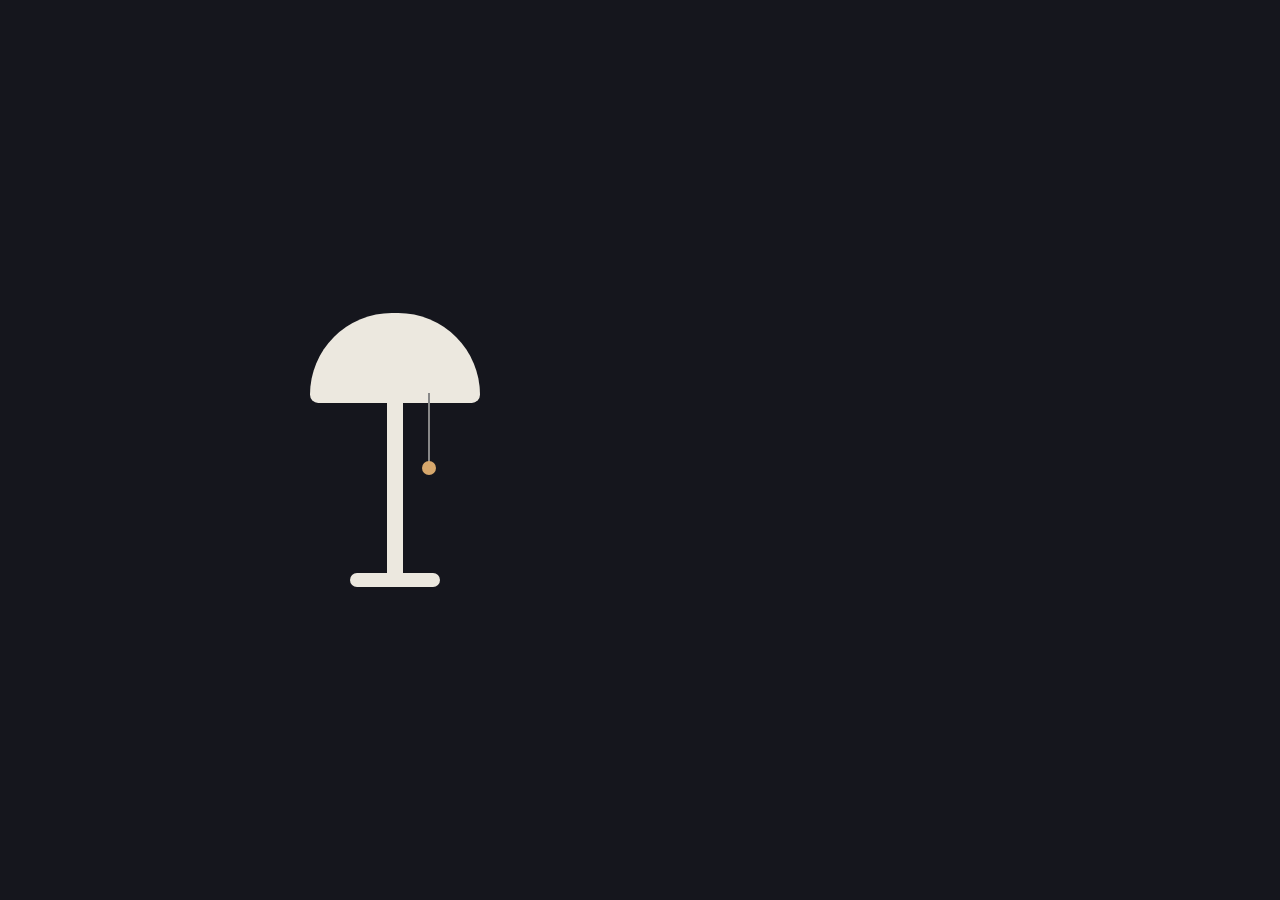
<file: index.html>
<!DOCTYPE html>
<html lang="en">
<head>
    <meta charset="UTF-8">
    <meta name="viewport" content="width=device-width, initial-scale=1.0">
    <title>Dream Login</title>

    <link rel="stylesheet" href="style.css">
</head>

<body>

<div class="container">

    <!-- Lamp -->
    <div class="lamp-area">

        <div class="lamp">
            <div class="shade"></div>
            <div class="stand"></div>
            <div class="base"></div>

            <div class="string" id="string">
                <div class="ball"></div>
            </div>

        </div>

    </div>

    <!-- Login -->

    <div class="login-box" id="loginBox">

        <h1>Welcome</h1>

        <input
        type="text"
        id="username"
        placeholder="Username">

        <input
        type="password"
        id="password"
        placeholder="Password">

        <button onclick="login()">
            Sign In
        </button>

        <p id="error"></p>

    </div>

</div>

<script src="script.js"></script>

</body>
</html>
</file>
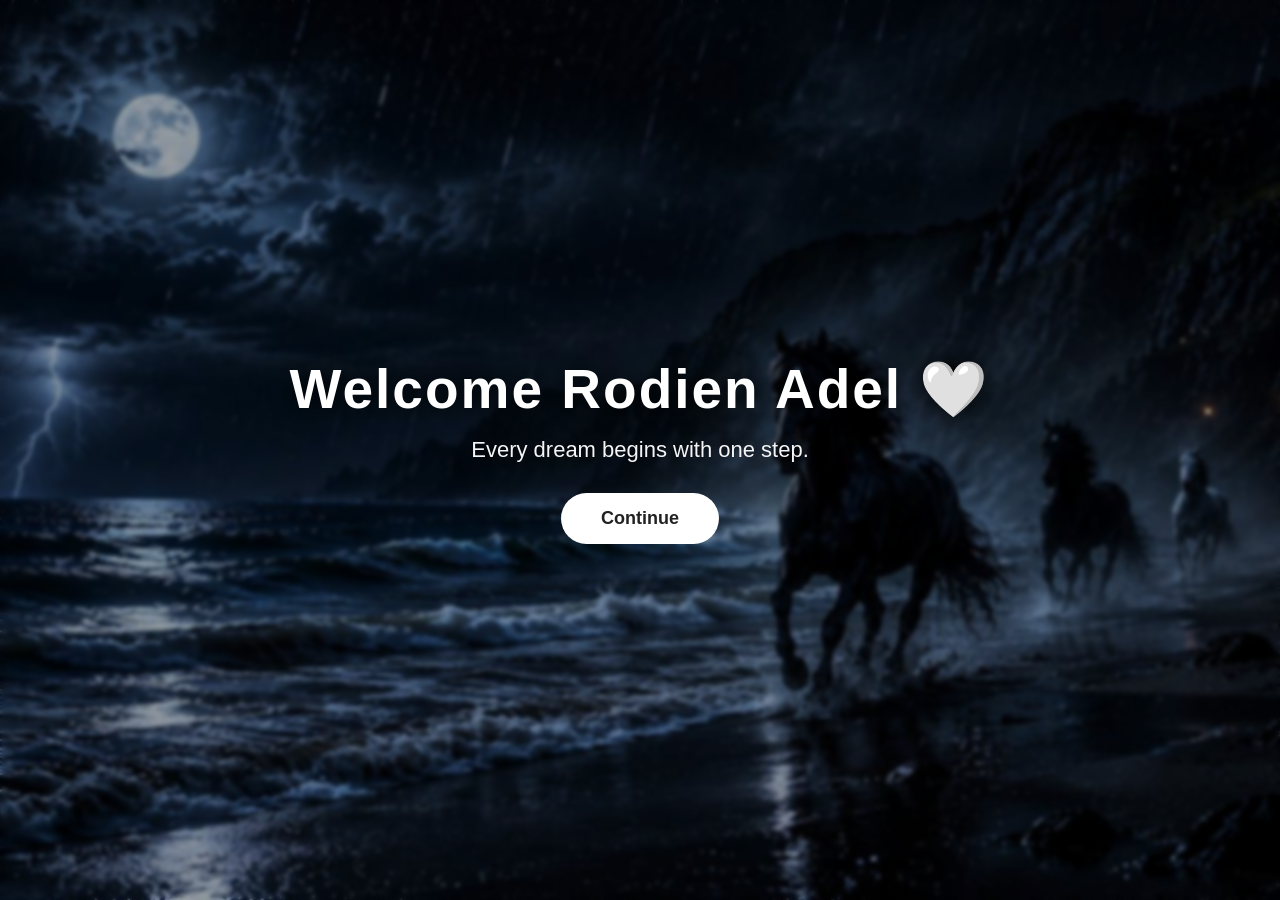
<file: dream.html>
<!DOCTYPE html>
<html lang="en">
<head>
<meta charset="UTF-8">
<meta name="viewport" content="width=device-width, initial-scale=1.0">
<title>Dream</title>

<link rel="stylesheet" href="dream.css">

</head>

<body>

<div class="overlay"></div>

<div class="welcome">

<h1>Welcome Rodien Adel 🤍</h1>

<p>Every dream begins with one step.</p>

<a href="scene.html">
<button class="continue-btn">Continue</button>
</a>

</div>

</body>
</html>
</file>
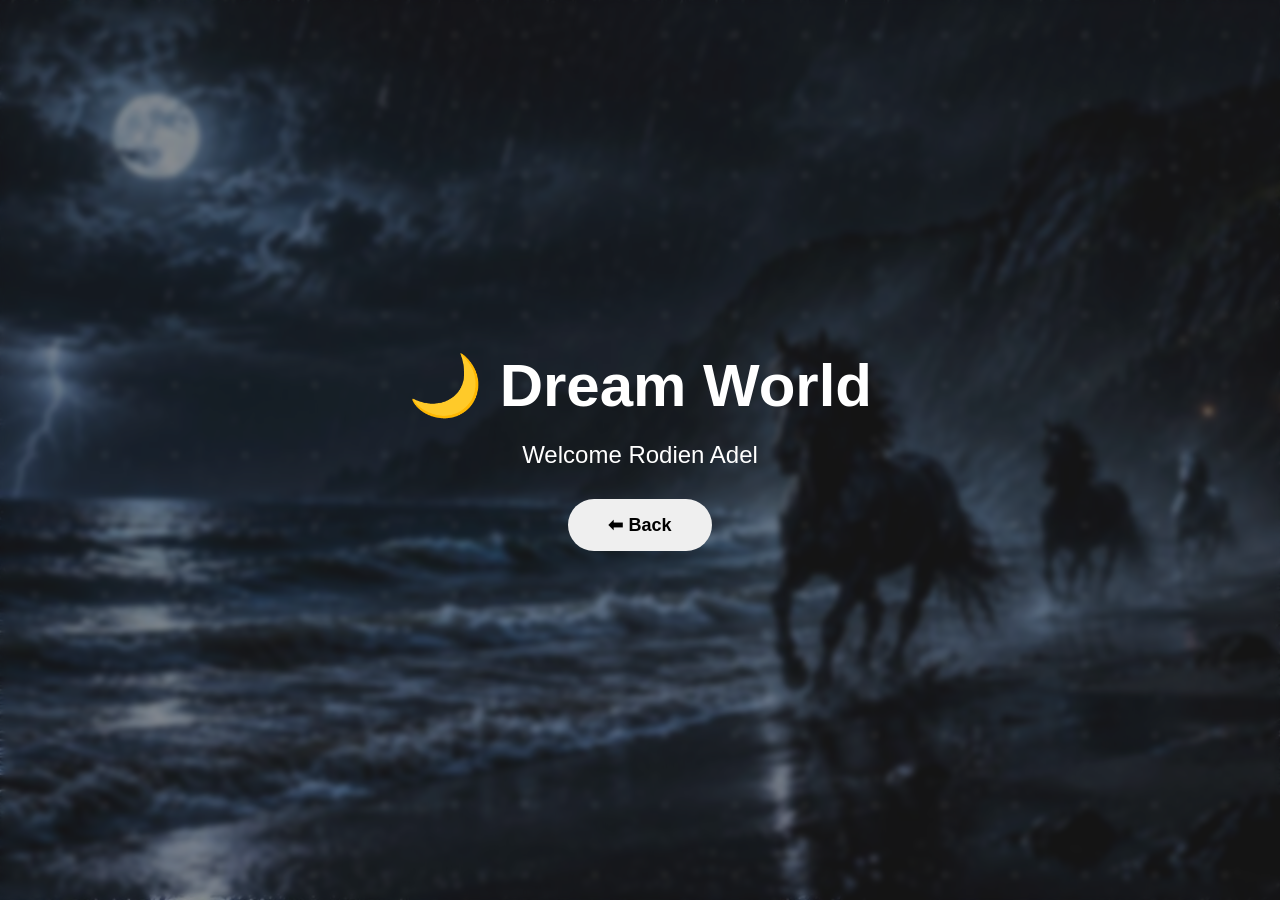
<file: scene.html>
<!DOCTYPE html>
<html lang="en">
<head>
<meta charset="UTF-8">
<meta name="viewport" content="width=device-width, initial-scale=1.0">

<title>Dream World</title>

<link rel="stylesheet" href="scene.css">

</head>

<body>

<div class="stars"></div>

<div class="fog"></div>

<div class="content">

<h1>🌙 Dream World</h1>

<p>Welcome Rodien Adel</p>

<a href="dream.html">
<button>⬅ Back</button>
</a>

</div>

<script src="scene.js"></script>

</body>
</html>
</file>
<file: style.css>
*{
    margin:0;
    padding:0;
    box-sizing:border-box;
    font-family:Arial, Helvetica, sans-serif;
}

body{
    background:#15161d;
    overflow:hidden;
}

.container{
    width:100%;
    height:100vh;
    display:flex;
    justify-content:space-evenly;
    align-items:center;
}

/* Lamp */

.lamp-area{
    width:40%;
    display:flex;
    justify-content:center;
    align-items:center;
}

.lamp{
    position:relative;
}

.shade{
    width:170px;
    height:90px;
    background:#ece8df;
    border-radius:100px 100px 10px 10px;
}

.stand{
    width:16px;
    height:170px;
    background:#ece8df;
    margin:auto;
}

.base{
    width:90px;
    height:14px;
    background:#ece8df;
    border-radius:20px;
    margin:auto;
}

.string{
    position:absolute;
    top:80px;
    left:118px;
    width:2px;
    height:75px;
    background:#888;
    cursor:pointer;
    transition:.3s;
}

.ball{
    width:14px;
    height:14px;
    background:#d6a76c;
    border-radius:50%;
    position:absolute;
    bottom:-7px;
    left:-6px;
}

/* Light */

body.light::before{

    content:"";

    position:absolute;

    top:0;
    left:0;

    width:100%;
    height:100%;

    background:
    radial-gradient(circle at 28% 28%,
    rgba(255,225,140,.38),
    transparent 40%);

    pointer-events:none;
}

/* Login */

.login-box{

    width:350px;

    padding:40px;

    border-radius:25px;

    background:rgba(255,255,255,.08);

    backdrop-filter:blur(18px);

    opacity:0;

    transform:translateY(40px);

    transition:.7s;

}

.login-box.show{

    opacity:1;

    transform:translateY(0);

}

.login-box h1{

    color:white;

    text-align:center;

    margin-bottom:30px;

}

.login-box input{

    width:100%;

    padding:14px;

    margin:12px 0;

    border:none;

    outline:none;

    border-radius:12px;

    background:rgba(255,255,255,.12);

    color:white;

}

.login-box input::placeholder{

    color:#ddd;

}

.login-box button{

    width:100%;

    margin-top:20px;

    padding:14px;

    border:none;

    border-radius:14px;

    background:linear-gradient(90deg,#d6a54f,#f8e8aa,#d6a54f);

    color:#222;

    font-size:18px;

    font-weight:bold;

    cursor:pointer;

}

#error{

    color:#ff7d7d;

    margin-top:15px;

    text-align:center;

}
</file>
<file: dream.css>
*{
margin:0;
padding:0;
box-sizing:border-box;
font-family:Arial,Helvetica,sans-serif;
}

body{

height:100vh;

display:flex;

justify-content:center;

align-items:center;

overflow:hidden;

/* غيري الصورة لاحقاً */
background:url("IMG_6581.jpeg");

background-size:cover;

background-position:center;

animation:zoom 18s linear infinite;

}

.overlay{

position:absolute;

width:100%;

height:100%;

background:rgba(0,0,0,.35);

backdrop-filter:blur(2px);

}

.welcome{

position:relative;

z-index:2;

text-align:center;

color:white;

animation:fade 4s ease;

}

.welcome h1{

font-size:55px;

letter-spacing:2px;

margin-bottom:15px;

text-shadow:0 0 25px black;

}

.welcome p{

font-size:22px;

color:#f5f5f5;

}

@keyframes zoom{

0%{

transform:scale(1);

}

100%{

transform:scale(1.08);

}

}

@keyframes fade{

0%{

opacity:0;

transform:translateY(50px);

}

100%{

opacity:1;

transform:translateY(0);

}

}

.continue-btn{

margin-top:30px;

padding:15px 40px;

border:none;

border-radius:30px;

font-size:18px;

font-weight:bold;

cursor:pointer;

background:#ffffff;

color:#222;

transition:.3s;

}

.continue-btn:hover{

transform:scale(1.05);

}
</file>
<file: scene.css>
*{
    margin:0;
    padding:0;
    box-sizing:border-box;
    font-family:Arial,Helvetica,sans-serif;
}

body{
    height:100vh;
    overflow:hidden;
    display:flex;
    justify-content:center;
    align-items:center;
    background:url("IMG_6581.jpeg") center center/cover no-repeat;
    
}

/* طبقة غامقة */
body::before{
    content:"";
    position:fixed;
    inset:0;
    background:rgba(0,0,0,.45);
}

/* النجوم */
.stars{
    position:fixed;
    inset:0;
    background-image:
    radial-gradient(white 1px, transparent 1px);
    background-size:70px 70px;
    opacity:.6;
    animation:stars 25s linear infinite;
}

/* المطر */
.rain{
    position:fixed;
    inset:0;
    background-image:linear-gradient(transparent,rgba(255,255,255,.7));
    background-size:2px 25px;
    animation:rain .25s linear infinite;
    opacity:.35;
}

/* الضباب */
.fog{
    position:fixed;
    inset:0;
    background:rgba(255,255,255,.08);
    backdrop-filter:blur(3px);
}

/* المحتوى */
.content{
    position:relative;
    z-index:10;
    text-align:center;
    color:white;
}

.content h1{
    font-size:60px;
    margin-bottom:20px;
}

.content p{
    font-size:24px;
    margin-bottom:30px;
}

button{
    padding:15px 40px;
    border:none;
    border-radius:30px;
    cursor:pointer;
    font-size:18px;
    font-weight:bold;
}

button:hover{
    transform:scale(1.05);
}

/* الحركات */

@keyframes rain{
    from{
        background-position:0 -100px;
    }
    to{
        background-position:0 100px;
    }
}

@keyframes stars{
    from{
        transform:translateY(0);
    }
    to{
        transform:translateY(30px);
    }
}
</file>
